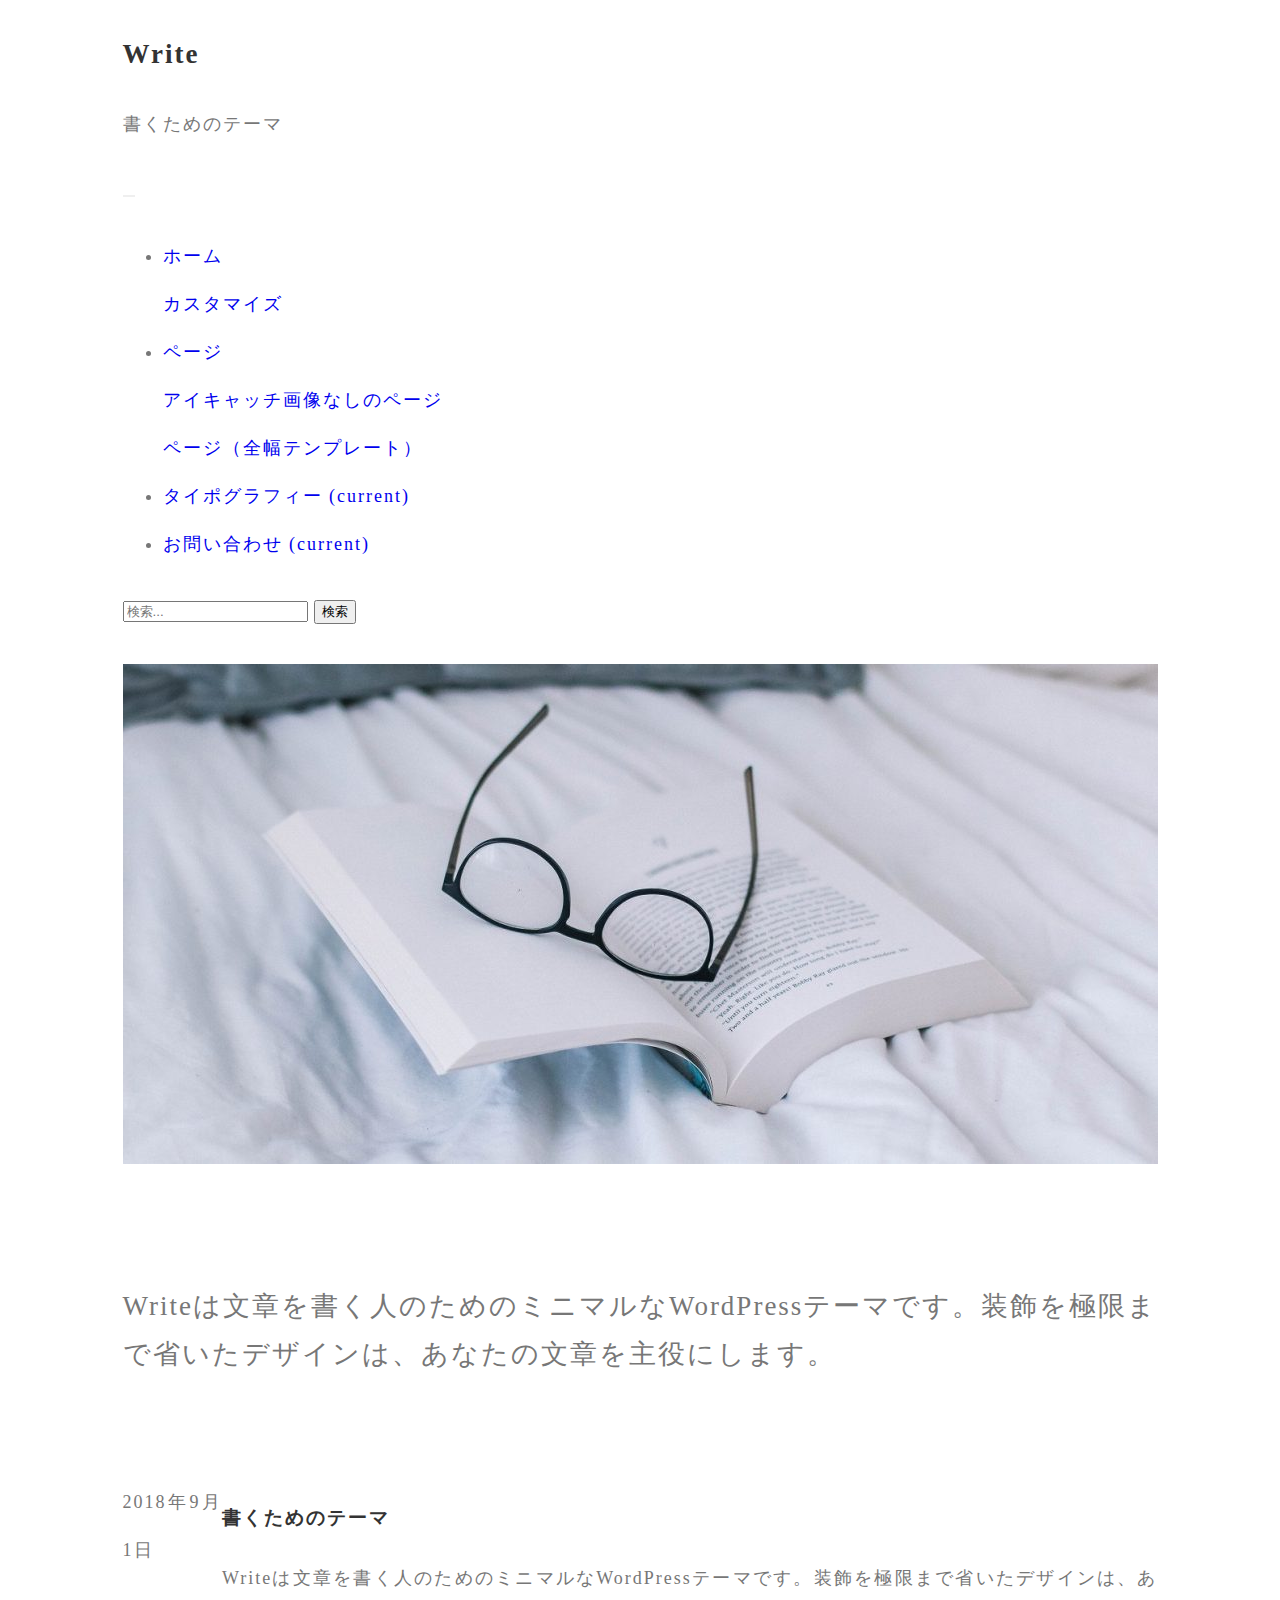
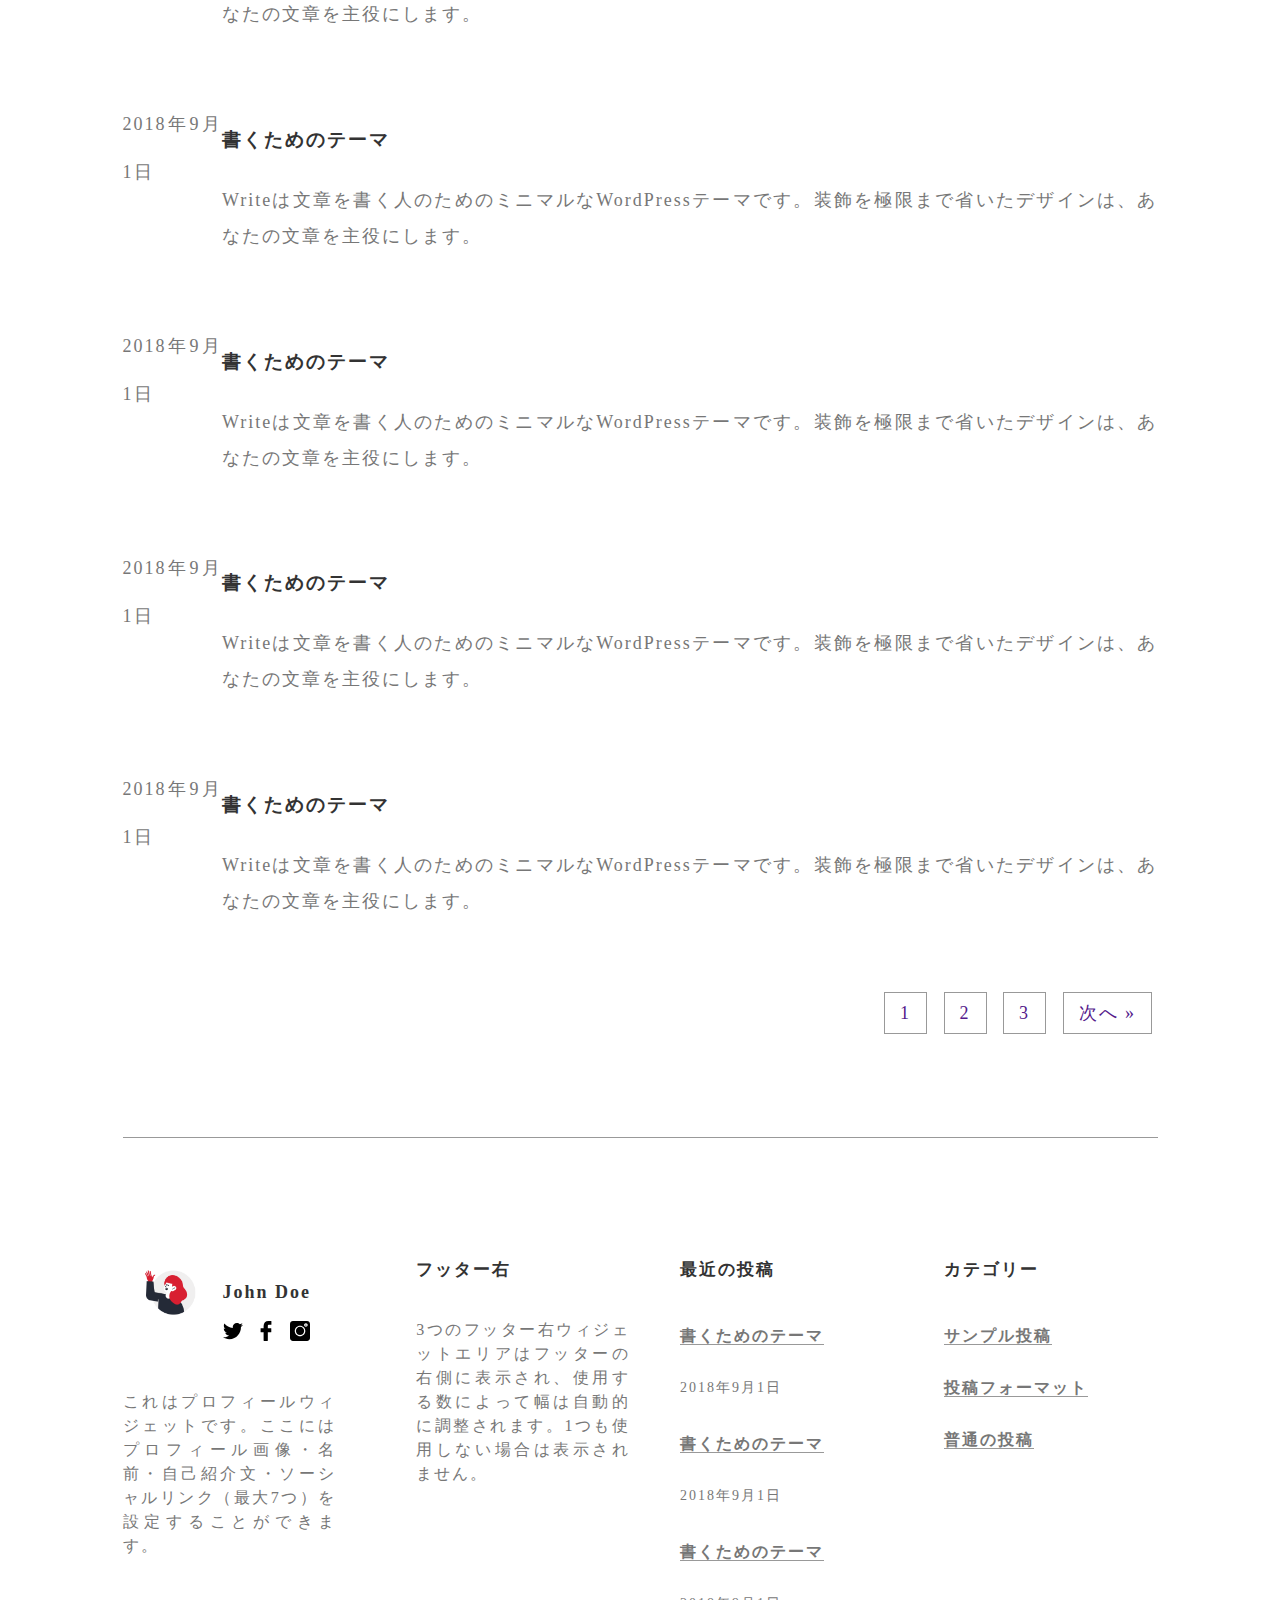
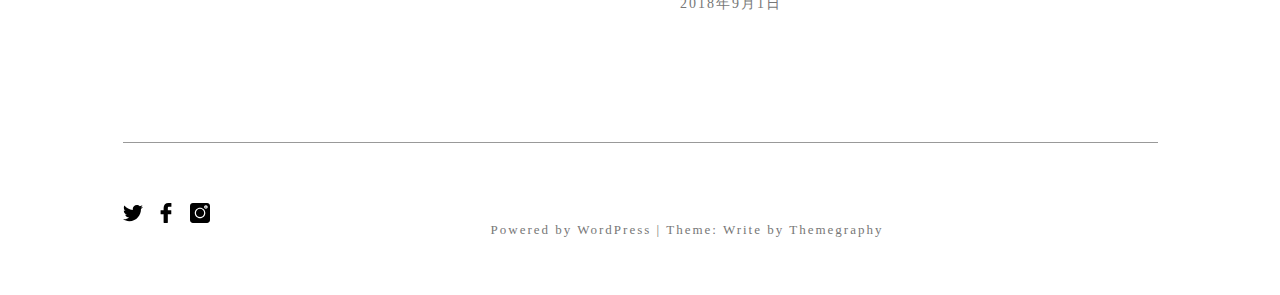
<file: index.html>
<!doctype html>
<html lang="ja">
  <head>
    <!-- Required meta tags -->
    <meta charset="utf-8">
    <meta name="viewport" content="width=device-width, initial-scale=1, shrink-to-fit=no">

    <!-- Bootstrap CSS -->
    <link rel="stylesheet" href="https://stackpath.bootstrapcdn.com/bootstrap/4.5.0/css/bootstrap.min.css" integrity="sha384-9aIt2nRpC12Uk9gS9baDl411NQApFmC26EwAOH8WgZl5MYYxFfc+NcPb1dKGj7Sk" crossorigin="anonymous">
    <link rel="stylesheet" href="BSpractice.css">
    <meta name="description" content="30DAYSトライアル初級編の練習用Bootstrap">
    <title>BS練習</title>
  </head>

  
  <body>
    <header>
      <div class="header-wrapper">
      <nav class="navbar navbar-expand-lg navbar-light inner">
        <div>
        <a class="navbar-brand" href="#"><h2 class="font-weight-bold">Write</h2></a>
        <p class="text-secondary">書くためのテーマ</p>
        </div>
        <button class="navbar-toggler" type="button" data-toggle="collapse" data-target="#navbarSupportedContent" aria-controls="navbarSupportedContent" aria-expanded="false" aria-label="Toggle navigation">
          <span class="navbar-toggler-icon"></span>
        </button>
        
      
        <div class="collapse navbar-collapse mx-auto" id="navbarSupportedContent">
          <div class="mx-auto">
          <ul class="navbar-nav mr-auto">
            <li class="nav-item dropdown">
              <a class="nav-link dropdown-toggle" href="#" id="navbarDropdown" role="button" data-toggle="dropdown" aria-haspopup="true" aria-expanded="false">
                ホーム
              </a>
              <div class="dropdown-menu" aria-labelledby="navbarDropdown">
                <a class="dropdown-item" href="#">カスタマイズ</a>
              </div>
            </li>
            <li class="nav-item dropdown">
              <a class="nav-link dropdown-toggle" href="#" id="navbarDropdown" role="button" data-toggle="dropdown" aria-haspopup="true" aria-expanded="false">
                ページ
              </a>
              <div class="dropdown-menu" aria-labelledby="navbarDropdown">
                <a class="dropdown-item" href="#">アイキャッチ画像なしのページ</a>
                <div class="dropdown-divider"></div>
                <a class="dropdown-item" href="#">ページ（全幅テンプレート）</a>
              </div>
            </li>
            <li class="nav-item active">
              <a class="nav-link" href="#">タイポグラフィー <span class="sr-only">(current)</span></a>
            </li>
            <li class="nav-item active">
              <a class="nav-link" href="#">お問い合わせ <span class="sr-only">(current)</span></a>
            </li>
          </ul>
        </div>
        <div>
          <form class="form-inline my-2 my-lg-0">
            <input class="form-control mr-sm-2" type="search" placeholder="検索..." aria-label="Search">
            <button class="btn btn-secondary my-2 my-sm-0" type="submit">検索</button>
          </form>
        </div>
        </div>
      </nav>
      </div>
    </header>

    <section id="top">
      <div class="top-img">
        <img src="copy1.jpg"  alt="">
      </div>
      <div class="top-text text-secondary inner">
        Writeは文章を書く人のためのミニマルなWordPressテーマです。装飾を極限まで省いたデザインは、あなたの文章を主役にします。
      </div>
    </section>
    
    <section id="about">
      <div class="about-big">
      <div class="about-middle inner">
        <div class="date w-50">
          <a href="">2018年9月1日</a>
        </div>
        <div class="about-small">
          <h2 class="about-title font-weight-bold"><a href="">書くためのテーマ</a></h2>
          <p class="about-content text-secondary mt-4">Writeは文章を書く人のためのミニマルなWordPressテーマです。装飾を極限まで省いたデザインは、あなたの文章を主役にします。</p>
        </div>
      </div>
      <div class="about-middle inner">
        <div class="date w-50">
          <a href="">2018年9月1日</a>
        </div>
        <div class="about-small">
          <h2 class="about-title font-weight-bold"><a href="">書くためのテーマ</a></h2>
          <p class="about-content text-secondary mt-4">Writeは文章を書く人のためのミニマルなWordPressテーマです。装飾を極限まで省いたデザインは、あなたの文章を主役にします。</p>
        </div>
      </div>
      <div class="about-middle inner">
        <div class="date w-50">
          <a href="">2018年9月1日</a>
        </div>
        <div class="about-small">
          <h2 class="about-title font-weight-bold"><a href="">書くためのテーマ</a></h2>
          <p class="about-content text-secondary mt-4">Writeは文章を書く人のためのミニマルなWordPressテーマです。装飾を極限まで省いたデザインは、あなたの文章を主役にします。</p>
        </div>
      </div>
      <div class="about-middle inner">
        <div class="date w-50">
          <a href="">2018年9月1日</a>
        </div>
        <div class="about-small">
          <h2 class="about-title font-weight-bold"><a href="">書くためのテーマ</a></h2>
          <p class="about-content text-secondary mt-4">Writeは文章を書く人のためのミニマルなWordPressテーマです。装飾を極限まで省いたデザインは、あなたの文章を主役にします。</p>
        </div>
      </div>
      <div class="about-middle inner">
        <div class="date w-50">
          <a href="">2018年9月1日</a>
        </div>
        <div class="about-small position">
          <h2 class="about-title font-weight-bold"><a href="">書くためのテーマ</a></h2>
          <p class="about-content text-secondary mt-4">Writeは文章を書く人のためのミニマルなWordPressテーマです。装飾を極限まで省いたデザインは、あなたの文章を主役にします。</p>
        </div>
      </div>
      <div class="next">
        <a class="next-item number text-secondary" href="">1</a>
        <a class="next-item number text-secondary" href="">2</a>
        <a class="next-item number text-secondary" href="">3</a>
        <a class="next-item text-secondary" href="">次へ »</a>
      </div>
      </div>
    </section>

    <section id="service">
      <div class="service-wrapper inner">
        <div class="service-main">
          <div class="service-main-part">
          <div>
            <img src="beginner.png" alt="" width="100" height="100">
          </div>
          <div class="right">
            <h2>John Doe</h2>
            <div class="logo">
            <a class="logo-item" href=""><img src="twitter-1のコピー.svg" width="20px" height="20px"></a>
            <a class="logo-item" href=""><img src="facebook-logoのコピー.svg" width="20px" height="20px"></a>
            <a class="logo-item" href=""><img src="instagram-4のコピー.svg" width="20px" height="20px"></a>
          </div>
          </div>
          </div>
          <p>これはプロフィールウィジェットです。ここにはプロフィール画像・名前・自己紹介文・ソーシャルリンク（最大7つ）を設定することができます。</p>
        </div>
        <div class="service-item">
          <h2>フッター右</h2>
          <p>3つのフッター右ウィジェットエリアはフッターの右側に表示され、使用する数によって幅は自動的に調整されます。1つも使用しない場合は表示されません。</p>
        </div>
        <div class="service-item">
          <h2>最近の投稿</h2>
          <h3 class="service-title"><a href="">書くためのテーマ</a></h3>
          <div class="date service-date">
            <a href="">2018年9月1日</a>
          </div>
          <h3 class="service-title"><a href="">書くためのテーマ</a></h3>
          <div class="date service-date">
            <a href="">2018年9月1日</a>
          </div>
          <h3 class="service-title"><a href="">書くためのテーマ</a></h3>
          <div class="date service-date">
            <a href="">2018年9月1日</a>
          </div>
        </div>
        <div class="service-item">
          <h2>カテゴリー</h2>
          <h3 class="service-title mb-4"><a href="">サンプル投稿</a></h3>
          <h3 class="service-title mb-4"><a href="">投稿フォーマット</a></h3>
          <h3 class="service-title mb-4"><a href="">普通の投稿</a></h3>
        </div>
      </div>

    </section>

    <footer>
      <div class="footer-wrapper inner">
        <div class="logo">
          <a class="logo-item" href=""><img src="twitter-1のコピー.svg" width="20px" height="20px"></a>
          <a class="logo-item" href=""><img src="facebook-logoのコピー.svg" width="20px" height="20px"></a>
          <a class="logo-item" href=""><img src="instagram-4のコピー.svg" width="20px" height="20px"></a>
        </div>
        <div class="copyright">
          <p>Powered by WordPress | Theme: Write by Themegraphy</p>
        </div>
        <div></div>
      </div>
    </footer>



    <!-- Optional JavaScript -->
    <!-- jQuery first, then Popper.js, then Bootstrap JS -->
    <script src="https://code.jquery.com/jquery-3.5.1.slim.min.js" integrity="sha384-DfXdz2htPH0lsSSs5nCTpuj/zy4C+OGpamoFVy38MVBnE+IbbVYUew+OrCXaRkfj" crossorigin="anonymous"></script>
    <script src="https://cdn.jsdelivr.net/npm/popper.js@1.16.0/dist/umd/popper.min.js" integrity="sha384-Q6E9RHvbIyZFJoft+2mJbHaEWldlvI9IOYy5n3zV9zzTtmI3UksdQRVvoxMfooAo" crossorigin="anonymous"></script>
    <script src="https://stackpath.bootstrapcdn.com/bootstrap/4.5.0/js/bootstrap.min.js" integrity="sha384-OgVRvuATP1z7JjHLkuOU7Xw704+h835Lr+6QL9UvYjZE3Ipu6Tp75j7Bh/kR0JKI" crossorigin="anonymous"></script>
  </body>
</html>
</file>
<file: BSpractice.css>
@charset "UTF-8";

body {
    font-family: Georgia, '游明朝', YuMincho, "Hiragino Mincho ProN", Meiryo, serif;
    color: #777 !important;
    font-size: 18px;
    line-height: 3rem;
    letter-spacing: 2px;
    text-align: justify;
}

h2 {
    color: #333;
}

a {
    text-decoration: none !important;
    transition: background-color .15s ease-in-out, border-color .15s ease-in-out, color .15s ease-in-out, opacity .15s ease-in-out;
}

a:hover {
    color: goldenrod !important;
}



.logo-item{
    margin-right: 7px;
}



.inner {
    max-width: 1035px;
}


@media screen and (max-width: 783px) {
    body {
        font-size: 18px;
        line-height: 2rem;
    }
    
    }

/*===============================================
header
===============================================*/

nav {
    padding: unset !important;
    margin: 0 auto!important;
}

.header-wrapper {
    margin: 30px auto;
}

.navbar-toggler {
    border: none !important;
}

@media screen and (max-width: 1035px) {
    
    .header-wrapper {
        margin: 20px 15px;
    }
    
    }



/*===============================================
top
===============================================*/


.top-img {
    text-align: center;
}

.top-img img{
    width: 100%;
    height: auto;
    max-width: 1035px;
}

.top-text {
    font-size: 27px !important;
    margin: 100px auto;
}

@media screen and (max-width: 1035px) {
    .top-text {
        font-size: 23px;
        margin: 60px 15px;
    }
}

/*===============================================
about
===============================================*/

#about {
    position: relative;
    margin-bottom: 200px;
}

.about-middle {
    margin: 50px auto;
    display: flex;
    justify-content: space-between;
}


.date a{
    color: #777;
}

.about-title {
    font-size: 19px;
}

.about-title a{
    color: #333;
}

.about-content {
    line-height: 2em;
}


.next {
    position: absolute;
    bottom: -100px;
    right: 110px;
}

.next-item {
    border: solid 1px #999;
    margin-right: 10px;
    padding: 10px 15px;
}


@media screen and (max-width: 1035px) {
    
    .about-big {
        margin: 15px;
    }
    
    .about-middle{
        display: unset;
    }

    .next {
        margin-left: 5px;
    }

    .next {
        position: absolute;
        bottom: -100px;
        left: 10px;
    }

}

@media screen and (max-width: 783px) {
    
    .number {
        display: none;
    }
    
    }

/*===============================================
service
===============================================*/

#service {
    margin: 150px auto 50px;
}

.service-wrapper {
    border-top: solid 1px #999;
    border-bottom: solid 1px #999;
    margin: 0px auto;
    padding: 100px 0;
    display: flex;
    justify-content: space-between;
}

.service-wrapper p{
    font-size: 16px;
    line-height: 1.5em;
}

.service-main {
    width: 25%;
    margin-right: 30px;
}

.service-main h2{
    font-size: 18px;
    font-weight: 600;
    margin-bottom: 20px;
}


.right {
    padding: 30px 0;
    line-height: 1em;
}

.service-main-part {
    display: flex;
}

.service-item {
    width: 25%;
    margin-left: 50px;
    line-height: 2em;
}

.service-item h2{
    margin-bottom: 30px;
    font-size: 17px;
    font-weight: 600;
}

.service-title{
    font-size: 16px;
}

.service-title a{
    color: #777;
    border-bottom: solid 1px #999;
}

.service-date {
    font-size: 14px;
    margin-bottom: 20px;
}

@media screen and (max-width: 1035px) {
    

    .service-wrapper {
        display: block;
        margin: 15px;
    }

    .service-main {
        margin: 0 0 50px 0;
        width: 100%;
    }

    .service-item {
        margin: 0 0 100px 0;
        width: 100%;
        margin-left: 0;
    }
}


/*===============================================
footer
===============================================*/

.footer-wrapper {
    margin: 0px auto;
    display: flex;
    justify-content: space-between;
}



.copyright {
    font-size: 13px;
    margin-bottom: 20px;
}


@media screen and (max-width: 1035px) {
    
    footer {
        letter-spacing: 0.2px;
        margin: 15px;
    }



    
}

@media screen and (max-width: 783px) {
    .footer-wrapper {
        display: unset;
    }
    .copyright {
        width: 100%;
    }
}


/*===============================================
heder
===============================================*/
</file>
